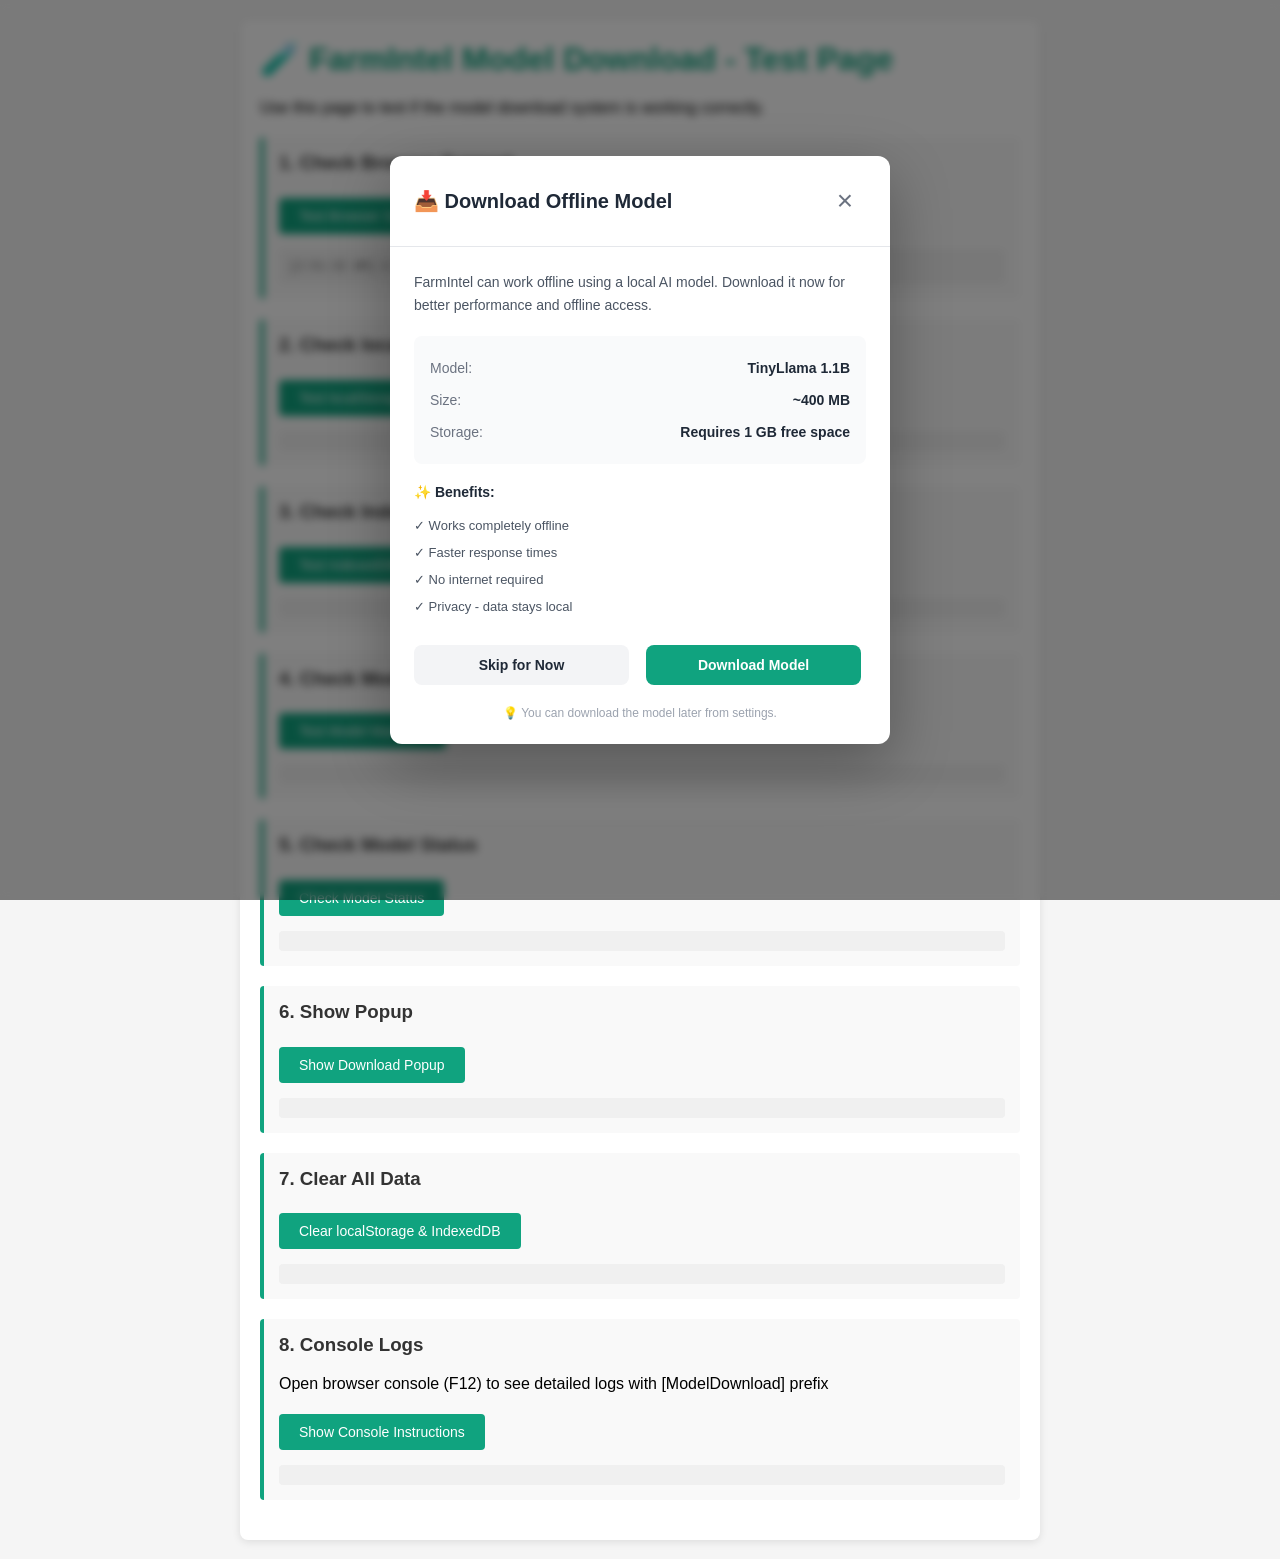
<file: frontend/test-model-download.html>
<!DOCTYPE html>
<html lang="en">
<head>
    <meta charset="UTF-8">
    <meta name="viewport" content="width=device-width, initial-scale=1.0">
    <title>FarmIntel Model Download - Test</title>
    <style>
        body {
            font-family: -apple-system, BlinkMacSystemFont, 'Segoe UI', Roboto, sans-serif;
            max-width: 800px;
            margin: 0 auto;
            padding: 20px;
            background: #f5f5f5;
        }
        .container {
            background: white;
            border-radius: 8px;
            padding: 20px;
            box-shadow: 0 2px 8px rgba(0,0,0,0.1);
        }
        h1 {
            color: #10a37f;
            margin-top: 0;
        }
        .test-section {
            margin: 20px 0;
            padding: 15px;
            background: #f9f9f9;
            border-left: 4px solid #10a37f;
            border-radius: 4px;
        }
        .test-section h3 {
            margin-top: 0;
            color: #333;
        }
        button {
            background: #10a37f;
            color: white;
            border: none;
            padding: 10px 20px;
            border-radius: 4px;
            cursor: pointer;
            font-size: 14px;
            margin: 5px 5px 5px 0;
        }
        button:hover {
            background: #0d8659;
        }
        .output {
            background: #f0f0f0;
            padding: 10px;
            border-radius: 4px;
            font-family: monospace;
            font-size: 12px;
            max-height: 200px;
            overflow-y: auto;
            margin-top: 10px;
            white-space: pre-wrap;
            word-break: break-all;
        }
        .success {
            color: #10a37f;
            font-weight: bold;
        }
        .error {
            color: #ef4444;
            font-weight: bold;
        }
        .info {
            color: #666;
        }
    </style>
</head>
<body>
    <div class="container">
        <h1>🧪 FarmIntel Model Download - Test Page</h1>
        <p>Use this page to test if the model download system is working correctly.</p>

        <div class="test-section">
            <h3>1. Check Browser Support</h3>
            <button onclick="testBrowserSupport()">Test Browser Support</button>
            <div id="browserOutput" class="output"></div>
        </div>

        <div class="test-section">
            <h3>2. Check localStorage</h3>
            <button onclick="testLocalStorage()">Test localStorage</button>
            <div id="storageOutput" class="output"></div>
        </div>

        <div class="test-section">
            <h3>3. Check IndexedDB</h3>
            <button onclick="testIndexedDB()">Test IndexedDB</button>
            <div id="indexeddbOutput" class="output"></div>
        </div>

        <div class="test-section">
            <h3>4. Check Model Manager</h3>
            <button onclick="testModelManager()">Test Model Manager</button>
            <div id="managerOutput" class="output"></div>
        </div>

        <div class="test-section">
            <h3>5. Check Model Status</h3>
            <button onclick="testModelStatus()">Check Model Status</button>
            <div id="statusOutput" class="output"></div>
        </div>

        <div class="test-section">
            <h3>6. Show Popup</h3>
            <button onclick="showPopup()">Show Download Popup</button>
            <div id="popupOutput" class="output"></div>
        </div>

        <div class="test-section">
            <h3>7. Clear All Data</h3>
            <button onclick="clearAllData()">Clear localStorage & IndexedDB</button>
            <div id="clearOutput" class="output"></div>
        </div>

        <div class="test-section">
            <h3>8. Console Logs</h3>
            <p>Open browser console (F12) to see detailed logs with [ModelDownload] prefix</p>
            <button onclick="showConsoleLogs()">Show Console Instructions</button>
            <div id="consoleOutput" class="output"></div>
        </div>
    </div>

    <script src="model-download-manager.js"></script>
    <script>
        function log(elementId, message, type = 'info') {
            const element = document.getElementById(elementId);
            const timestamp = new Date().toLocaleTimeString();
            const prefix = type === 'success' ? '✓' : type === 'error' ? '✗' : 'ℹ';
            const className = type;
            
            const line = `[${timestamp}] ${prefix} ${message}`;
            element.innerHTML += `<span class="${className}">${line}</span>\n`;
            element.scrollTop = element.scrollHeight;
        }

        function testBrowserSupport() {
            const output = 'browserOutput';
            document.getElementById(output).innerHTML = '';
            
            log(output, 'Testing browser support...', 'info');
            
            const tests = {
                'localStorage': typeof(Storage) !== 'undefined',
                'IndexedDB': !!window.indexedDB,
                'Fetch API': !!window.fetch,
                'Blob': !!window.Blob,
                'Promise': !!window.Promise,
                'Service Worker': 'serviceWorker' in navigator
            };
            
            let allSupported = true;
            for (const [feature, supported] of Object.entries(tests)) {
                const type = supported ? 'success' : 'error';
                log(output, `${feature}: ${supported ? 'Supported' : 'Not Supported'}`, type);
                if (!supported) allSupported = false;
            }
            
            log(output, allSupported ? 'All features supported!' : 'Some features missing', allSupported ? 'success' : 'error');
        }

        function testLocalStorage() {
            const output = 'storageOutput';
            document.getElementById(output).innerHTML = '';
            
            try {
                log(output, 'Testing localStorage...', 'info');
                
                // Test write
                localStorage.setItem('test', 'value');
                log(output, 'Write test: Success', 'success');
                
                // Test read
                const value = localStorage.getItem('test');
                log(output, `Read test: ${value}`, 'success');
                
                // Check model download flag
                const modelFlag = localStorage.getItem('farmintel_model_downloaded');
                log(output, `Model downloaded flag: ${modelFlag || 'not set'}`, 'info');
                
                // Check download progress
                const progress = localStorage.getItem('farmintel_download_progress');
                log(output, `Download progress: ${progress || 'not set'}`, 'info');
                
                // Cleanup
                localStorage.removeItem('test');
                log(output, 'localStorage is working correctly', 'success');
            } catch (error) {
                log(output, `Error: ${error.message}`, 'error');
            }
        }

        function testIndexedDB() {
            const output = 'indexeddbOutput';
            document.getElementById(output).innerHTML = '';
            
            try {
                log(output, 'Testing IndexedDB...', 'info');
                
                if (!window.indexedDB) {
                    log(output, 'IndexedDB not available', 'error');
                    return;
                }
                
                log(output, 'IndexedDB available', 'success');
                
                // Try to open database
                const request = indexedDB.open('FarmIntelDB');
                
                request.onerror = () => {
                    log(output, `Error opening database: ${request.error}`, 'error');
                };
                
                request.onsuccess = () => {
                    const db = request.result;
                    log(output, 'Database opened successfully', 'success');
                    log(output, `Object stores: ${Array.from(db.objectStoreNames).join(', ') || 'none'}`, 'info');
                    db.close();
                };
            } catch (error) {
                log(output, `Error: ${error.message}`, 'error');
            }
        }

        function testModelManager() {
            const output = 'managerOutput';
            document.getElementById(output).innerHTML = '';
            
            try {
                log(output, 'Testing Model Manager...', 'info');
                
                if (typeof modelDownloadManager === 'undefined') {
                    log(output, 'Model manager not loaded', 'error');
                    return;
                }
                
                log(output, 'Model manager loaded', 'success');
                log(output, `Model name: ${modelDownloadManager.MODEL_NAME}`, 'info');
                log(output, `Model size: ${(modelDownloadManager.MODEL_SIZE / 1024 / 1024).toFixed(0)} MB`, 'info');
                log(output, `Model URL: ${modelDownloadManager.MODEL_URL.substring(0, 50)}...`, 'info');
                log(output, 'Model manager is ready', 'success');
            } catch (error) {
                log(output, `Error: ${error.message}`, 'error');
            }
        }

        async function testModelStatus() {
            const output = 'statusOutput';
            document.getElementById(output).innerHTML = '';
            
            try {
                log(output, 'Checking model status...', 'info');
                
                if (typeof modelDownloadManager === 'undefined') {
                    log(output, 'Model manager not loaded', 'error');
                    return;
                }
                
                const isDownloaded = await modelDownloadManager.isModelDownloaded();
                log(output, `Model downloaded: ${isDownloaded}`, isDownloaded ? 'success' : 'info');
                
                if (isDownloaded) {
                    log(output, 'Model is ready to use', 'success');
                } else {
                    log(output, 'Model needs to be downloaded', 'info');
                }
            } catch (error) {
                log(output, `Error: ${error.message}`, 'error');
            }
        }

        function showPopup() {
            const output = 'popupOutput';
            document.getElementById(output).innerHTML = '';
            
            try {
                log(output, 'Showing download popup...', 'info');
                
                if (typeof modelDownloadManager === 'undefined') {
                    log(output, 'Model manager not loaded', 'error');
                    return;
                }
                
                modelDownloadManager.showDownloadPopup();
                log(output, 'Popup should appear now', 'success');
            } catch (error) {
                log(output, `Error: ${error.message}`, 'error');
            }
        }

        function clearAllData() {
            const output = 'clearOutput';
            document.getElementById(output).innerHTML = '';
            
            try {
                log(output, 'Clearing all data...', 'info');
                
                // Clear localStorage
                localStorage.removeItem('farmintel_model_downloaded');
                localStorage.removeItem('farmintel_download_progress');
                log(output, 'localStorage cleared', 'success');
                
                // Clear IndexedDB
                if (window.indexedDB) {
                    const deleteRequest = indexedDB.deleteDatabase('FarmIntelDB');
                    deleteRequest.onsuccess = () => {
                        log(output, 'IndexedDB cleared', 'success');
                        log(output, 'All data cleared. Refresh page to see popup again.', 'success');
                    };
                    deleteRequest.onerror = () => {
                        log(output, 'Error clearing IndexedDB', 'error');
                    };
                }
            } catch (error) {
                log(output, `Error: ${error.message}`, 'error');
            }
        }

        function showConsoleLogs() {
            const output = 'consoleOutput';
            document.getElementById(output).innerHTML = '';
            
            log(output, 'To see detailed logs:', 'info');
            log(output, '1. Press F12 to open browser console', 'info');
            log(output, '2. Look for messages starting with [ModelDownload]', 'info');
            log(output, '3. These logs show exactly what is happening', 'info');
            log(output, '', 'info');
            log(output, 'Example logs you should see:', 'info');
            log(output, '[ModelDownload] Checking if model is downloaded...', 'info');
            log(output, '[ModelDownload] Model downloaded: false', 'info');
            log(output, '[ModelDownload] Showing download popup...', 'info');
            log(output, '', 'info');
            log(output, 'If you see errors, they will be in red', 'error');
        }

        // Run initial tests on page load
        window.addEventListener('load', () => {
            console.log('[ModelDownload] Test page loaded');
            log('browserOutput', 'Page loaded. Click buttons to run tests.', 'info');
        });
    </script>
</body>
</html>
</file>
